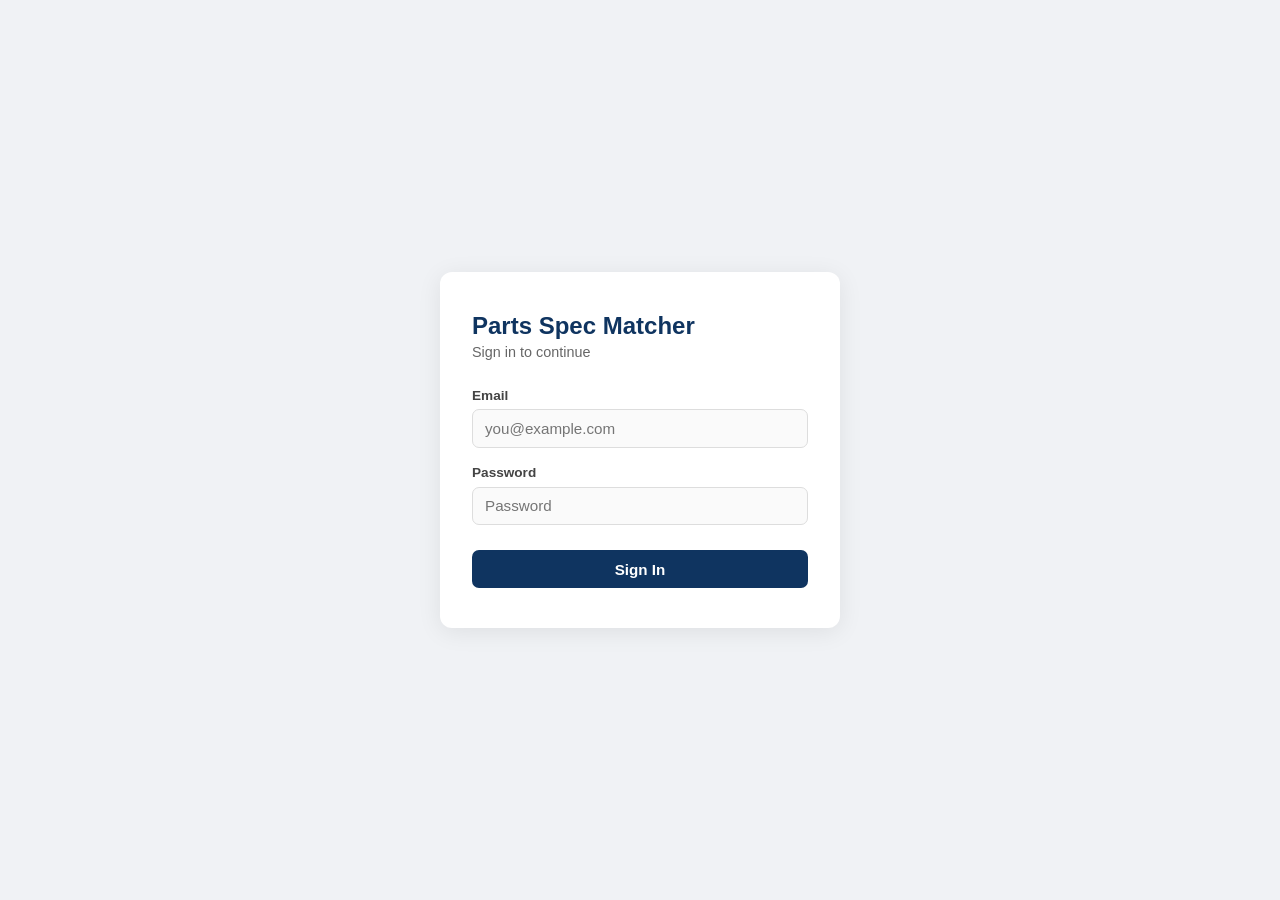
<file: index.html>
<!DOCTYPE html>
<html lang="en">
<head>
  <meta charset="UTF-8" />
  <meta name="viewport" content="width=device-width, initial-scale=1.0" />
  <title>Parts Spec Matcher</title>
  <link rel="stylesheet" href="css/styles.css" />
</head>
<body>

  <!-- LOGIN VIEW -->
  <div id="view-login" class="view active">
    <div class="card">
      <h1>Parts Spec Matcher</h1>
      <p class="subtitle">Sign in to continue</p>
      <form id="login-form" novalidate>
        <div class="field">
          <label for="email">Email</label>
          <input type="email" id="email" placeholder="you@example.com" required />
        </div>
        <div class="field">
          <label for="password">Password</label>
          <input type="password" id="password" placeholder="Password" required />
        </div>
        <p id="login-error" class="error-msg hidden"></p>
        <button type="submit" id="login-btn">Sign In</button>
      </form>
    </div>
  </div>

  <!-- PRODUCT TYPE SELECTOR VIEW -->
  <div id="view-selector" class="view hidden">
    <header class="app-header">
      <span class="app-title">Parts Spec Matcher</span>
      <div class="header-right">
        <span id="user-email" class="user-email"></span>
        <button id="admin-vendors-btn" class="btn-admin hidden">&#127968; Vendors</button>
        <button id="admin-brands-btn" class="btn-admin hidden">&#127991; Brands</button>
        <button id="admin-pt-btn" class="btn-admin hidden">&#128209; Product Types</button>
        <button id="admin-priority-btn" class="btn-admin hidden">&#127941; Vendor Priority</button>
        <button id="admin-catalog-btn" class="btn-admin hidden">&#128218; Catalog Items</button>
        <button id="admin-specs-btn" class="btn-admin hidden">&#9881; Spec Definitions</button>
        <button id="admin-upload-btn" class="btn-admin hidden">&#128230; Catalog Upload</button>
        <button id="logout-btn" class="btn-secondary">Sign Out</button>
      </div>
    </header>
    <main class="selector-main">
      <h2>New Quote Request</h2>
      <p class="hint">Select a product type to generate a specification requirements form.</p>
      <div class="field">
        <label for="category-select">Product Category</label>
        <select id="category-select">
          <option value="">&mdash; Select a category &mdash;</option>
        </select>
      </div>
      <div class="field" id="product-type-field" style="display:none">
        <label for="product-type-select">Product Type</label>
        <select id="product-type-select">
          <option value="">&mdash; Select a product type &mdash;</option>
        </select>
      </div>
      <p id="selector-error" class="error-msg hidden"></p>
      <button id="start-request-btn" class="btn-primary" disabled>Start Request &rarr;</button>
    </main>
  </div>

  <!-- REQUEST FORM VIEW -->
  <div id="view-request" class="view hidden">
    <header class="app-header">
      <span class="app-title">Parts Spec Matcher</span>
      <div class="header-right">
        <button id="request-back-btn" class="btn-secondary">&larr; Back</button>
        <span id="user-email-request" class="user-email"></span>
        <button id="logout-btn-request" class="btn-secondary">Sign Out</button>
      </div>
    </header>
    <main class="form-main">
      <h2>Spec Request &mdash; <span id="request-product-type-name"></span></h2>
      <p class="hint">Enter the customer&rsquo;s specification values. Required fields are marked <span class="required-star">*</span></p>
      <form id="request-form" novalidate>
        <div class="meta-fields">
          <div class="field meta-field">
            <label for="customer-name">Customer Name</label>
            <input type="text" id="customer-name" placeholder="Optional" />
          </div>
          <div class="field meta-field">
            <label for="customer-ref">Customer Reference</label>
            <input type="text" id="customer-ref" placeholder="Optional" />
          </div>
        </div>
        <hr class="form-divider" />
        <p id="request-loading" class="hint hidden">Loading fields&hellip;</p>
        <div id="request-fields"></div>
        <p id="request-error" class="error-msg hidden"></p>
        <button type="submit" id="request-submit-btn" class="btn-primary">Run Match &rarr;</button>
      </form>
    </main>
  </div>

  <!-- RESULTS VIEW -->
  <div id="view-results" class="view hidden">
    <header class="app-header">
      <span class="app-title">Parts Spec Matcher</span>
      <div class="header-right">
        <button id="results-back-btn" class="btn-secondary">&larr; New Request</button>
        <span id="user-email-results" class="user-email"></span>
        <button id="logout-btn-results" class="btn-secondary">Sign Out</button>
      </div>
    </header>
    <main class="results-main">
      <h2>Match Results &mdash; <span id="results-product-type-name"></span></h2>
      <p id="results-count" class="hint"></p>
      <p id="results-empty" class="hint hidden">No matches found for the provided specifications.</p>
      <div id="results-table-wrap" class="hidden">
        <table class="results-table">
          <thead>
            <tr>
              <th>#</th>
              <th>Brand</th>
              <th>Part Number</th>
              <th>Score</th>
              <th>Priority</th>
              <th>Misses</th>
            </tr>
          </thead>
          <tbody id="results-tbody"></tbody>
        </table>
      </div>
    </main>
  </div>

  <!-- ADMIN: VENDORS VIEW -->
  <div id="view-admin-vendors" class="view hidden">
    <header class="app-header">
      <span class="app-title">Parts Spec Matcher &mdash; Vendors</span>
      <div class="header-right">
        <button id="admin-vendors-back-btn" class="btn-secondary">&larr; Back</button>
        <span id="user-email-admin-vendors" class="user-email"></span>
        <button id="logout-btn-admin-vendors" class="btn-secondary">Sign Out</button>
      </div>
    </header>
    <main class="admin-main">
      <div class="admin-toolbar">
        <button id="ven-add-btn" class="btn-action">+ Add Vendor</button>
      </div>
      <p id="ven-loading" class="hint">Loading&hellip;</p>
      <p id="ven-error" class="error-msg hidden"></p>
      <p id="ven-success" class="success-msg hidden"></p>
      <div id="ven-table-wrap" class="hidden">
        <table class="admin-table">
          <thead>
            <tr>
              <th>Name</th><th>Contact</th><th>Email</th><th>Notes</th><th>Active</th>
              <th class="col-actions">Actions</th>
            </tr>
          </thead>
          <tbody id="ven-tbody"></tbody>
        </table>
      </div>
      <div id="ven-modal-overlay" class="modal-overlay hidden">
        <div class="modal-card">
          <h3 id="ven-modal-title">Add Vendor</h3>
          <form id="ven-modal-form" novalidate>
            <input type="hidden" id="ven-modal-id" />
            <div class="field">
              <label for="ven-modal-name">Vendor Name <span class="required-star">*</span></label>
              <input type="text" id="ven-modal-name" placeholder="e.g. Motion Industries" required />
            </div>
            <div class="modal-row">
              <div class="field">
                <label for="ven-modal-contact">Contact Name</label>
                <input type="text" id="ven-modal-contact" placeholder="Optional" />
              </div>
              <div class="field">
                <label for="ven-modal-email">Contact Email</label>
                <input type="email" id="ven-modal-email" placeholder="Optional" />
              </div>
            </div>
            <div class="field">
              <label for="ven-modal-notes">Notes</label>
              <input type="text" id="ven-modal-notes" placeholder="Optional" />
            </div>
            <div class="field checkbox-field">
              <label><input type="checkbox" id="ven-modal-active" checked /> Active</label>
            </div>
            <p id="ven-modal-error" class="error-msg hidden"></p>
            <div class="modal-actions">
              <button type="button" id="ven-modal-cancel-btn" class="btn-modal-cancel">Cancel</button>
              <button type="submit" id="ven-modal-save-btn" class="btn-modal-save">Save</button>
            </div>
          </form>
        </div>
      </div>
    </main>
  </div>

  <!-- ADMIN: BRANDS VIEW -->
  <div id="view-admin-brands" class="view hidden">
    <header class="app-header">
      <span class="app-title">Parts Spec Matcher &mdash; Brands</span>
      <div class="header-right">
        <button id="admin-brands-back-btn" class="btn-secondary">&larr; Back</button>
        <span id="user-email-admin-brands" class="user-email"></span>
        <button id="logout-btn-admin-brands" class="btn-secondary">Sign Out</button>
      </div>
    </header>
    <main class="admin-main">
      <div class="admin-toolbar">
        <button id="br-add-btn" class="btn-action">+ Add Brand</button>
      </div>
      <p id="br-loading" class="hint">Loading&hellip;</p>
      <p id="br-error" class="error-msg hidden"></p>
      <p id="br-success" class="success-msg hidden"></p>
      <div id="br-table-wrap" class="hidden">
        <table class="admin-table">
          <thead>
            <tr>
              <th>Name</th><th>Primary Vendor</th><th>Notes</th><th>Active</th>
              <th class="col-actions">Actions</th>
            </tr>
          </thead>
          <tbody id="br-tbody"></tbody>
        </table>
      </div>
      <div id="br-modal-overlay" class="modal-overlay hidden">
        <div class="modal-card">
          <h3 id="br-modal-title">Add Brand</h3>
          <form id="br-modal-form" novalidate>
            <input type="hidden" id="br-modal-id" />
            <div class="field">
              <label for="br-modal-name">Brand Name <span class="required-star">*</span></label>
              <input type="text" id="br-modal-name" placeholder="e.g. Browning" required />
            </div>
            <div class="field">
              <label for="br-modal-vendor">Primary Vendor</label>
              <select id="br-modal-vendor"><option value="">&mdash; None &mdash;</option></select>
            </div>
            <div class="field">
              <label for="br-modal-notes">Notes</label>
              <input type="text" id="br-modal-notes" placeholder="Optional" />
            </div>
            <div class="field checkbox-field">
              <label><input type="checkbox" id="br-modal-active" checked /> Active</label>
            </div>
            <p id="br-modal-error" class="error-msg hidden"></p>
            <div class="modal-actions">
              <button type="button" id="br-modal-cancel-btn" class="btn-modal-cancel">Cancel</button>
              <button type="submit" id="br-modal-save-btn" class="btn-modal-save">Save</button>
            </div>
          </form>
        </div>
      </div>
    </main>
  </div>

  <!-- ADMIN: PRODUCT TYPES VIEW -->
  <div id="view-admin-pt" class="view hidden">
    <header class="app-header">
      <span class="app-title">Parts Spec Matcher &mdash; Product Types</span>
      <div class="header-right">
        <button id="admin-pt-back-btn" class="btn-secondary">&larr; Back</button>
        <span id="user-email-admin-pt" class="user-email"></span>
        <button id="logout-btn-admin-pt" class="btn-secondary">Sign Out</button>
      </div>
    </header>
    <main class="admin-main">
      <div class="admin-toolbar">
        <button id="pt-add-btn" class="btn-action">+ Add Product Type</button>
      </div>
      <p id="pt-loading" class="hint">Loading&hellip;</p>
      <p id="pt-error" class="error-msg hidden"></p>
      <p id="pt-success" class="success-msg hidden"></p>
      <div id="pt-table-wrap" class="hidden">
        <table class="admin-table">
          <thead>
            <tr>
              <th>Category</th><th>Name</th><th>Description</th><th>Active</th>
              <th class="col-actions">Actions</th>
            </tr>
          </thead>
          <tbody id="pt-tbody"></tbody>
        </table>
      </div>
      <div id="pt-modal-overlay" class="modal-overlay hidden">
        <div class="modal-card">
          <h3 id="pt-modal-title">Add Product Type</h3>
          <form id="pt-modal-form" novalidate>
            <input type="hidden" id="pt-modal-id" />
            <div class="field">
              <label for="pt-modal-category">Category <span class="required-star">*</span></label>
              <select id="pt-modal-category" required><option value="">&mdash; Select &mdash;</option></select>
            </div>
            <div class="field">
              <label for="pt-modal-name">Name <span class="required-star">*</span></label>
              <input type="text" id="pt-modal-name" placeholder="e.g. Conveyor Roller" required />
            </div>
            <div class="field">
              <label for="pt-modal-desc">Description</label>
              <input type="text" id="pt-modal-desc" placeholder="Optional" />
            </div>
            <div class="field checkbox-field">
              <label><input type="checkbox" id="pt-modal-active" checked /> Active</label>
            </div>
            <p id="pt-modal-error" class="error-msg hidden"></p>
            <div class="modal-actions">
              <button type="button" id="pt-modal-cancel-btn" class="btn-modal-cancel">Cancel</button>
              <button type="submit" id="pt-modal-save-btn" class="btn-modal-save">Save</button>
            </div>
          </form>
        </div>
      </div>
    </main>
  </div>

  <!-- ADMIN: VENDOR ITEM PRIORITY VIEW -->
  <div id="view-admin-priority" class="view hidden">
    <header class="app-header">
      <span class="app-title">Parts Spec Matcher &mdash; Vendor Priority</span>
      <div class="header-right">
        <button id="admin-priority-back-btn" class="btn-secondary">&larr; Back</button>
        <span id="user-email-admin-priority" class="user-email"></span>
        <button id="logout-btn-admin-priority" class="btn-secondary">Sign Out</button>
      </div>
    </header>
    <main class="admin-main">
      <div class="admin-toolbar">
        <div class="admin-filter-group">
          <label for="prio-filter-pt">Product Type</label>
          <select id="prio-filter-pt"><option value="">All Product Types</option></select>
        </div>
        <button id="prio-add-btn" class="btn-action">+ Add Rule</button>
      </div>
      <p id="prio-loading" class="hint">Loading&hellip;</p>
      <p id="prio-error" class="error-msg hidden"></p>
      <p id="prio-success" class="success-msg hidden"></p>
      <div id="prio-table-wrap" class="hidden">
        <table class="admin-table">
          <thead>
            <tr>
              <th>Product Type</th><th>Vendor</th><th>Brand</th>
              <th>Rank</th><th>Notes</th>
              <th class="col-actions">Actions</th>
            </tr>
          </thead>
          <tbody id="prio-tbody"></tbody>
        </table>
      </div>
      <div id="prio-modal-overlay" class="modal-overlay hidden">
        <div class="modal-card">
          <h3 id="prio-modal-title">Add Priority Rule</h3>
          <form id="prio-modal-form" novalidate>
            <input type="hidden" id="prio-modal-id" />
            <div class="field">
              <label for="prio-modal-vendor">Vendor <span class="required-star">*</span></label>
              <select id="prio-modal-vendor" required><option value="">&mdash; Select &mdash;</option></select>
            </div>
            <div class="field">
              <label for="prio-modal-pt">Product Type <span class="required-star">*</span></label>
              <select id="prio-modal-pt" required><option value="">&mdash; Select &mdash;</option></select>
            </div>
            <div class="field">
              <label for="prio-modal-brand">Brand <span style="font-weight:normal;color:#888">(optional &mdash; leave blank to apply to all brands)</span></label>
              <select id="prio-modal-brand"><option value="">&mdash; Any brand &mdash;</option></select>
            </div>
            <div class="field">
              <label for="prio-modal-rank">Priority Rank <span class="required-star">*</span></label>
              <input type="number" id="prio-modal-rank" min="1" placeholder="e.g. 1" required />
            </div>
            <div class="field">
              <label for="prio-modal-notes">Notes</label>
              <input type="text" id="prio-modal-notes" placeholder="Optional" />
            </div>
            <p id="prio-modal-error" class="error-msg hidden"></p>
            <div class="modal-actions">
              <button type="button" id="prio-modal-cancel-btn" class="btn-modal-cancel">Cancel</button>
              <button type="submit" id="prio-modal-save-btn" class="btn-modal-save">Save</button>
            </div>
          </form>
        </div>
      </div>
    </main>
  </div>

  <!-- ADMIN: SPEC DEFINITIONS VIEW -->
  <div id="view-admin-specs" class="view hidden">
    <header class="app-header">
      <span class="app-title">Parts Spec Matcher &mdash; Spec Definitions</span>
      <div class="header-right">
        <button id="admin-specs-back-btn" class="btn-secondary">&larr; Back</button>
        <span id="user-email-admin-specs" class="user-email"></span>
        <button id="logout-btn-admin-specs" class="btn-secondary">Sign Out</button>
      </div>
    </header>
    <main class="admin-main">
      <div class="admin-toolbar">
        <div class="admin-filter-group">
          <label for="admin-category-filter">Category</label>
          <select id="admin-category-filter"><option value="">All Categories</option></select>
        </div>
        <div class="admin-filter-group">
          <label for="admin-pt-filter">Product Type</label>
          <select id="admin-pt-filter"><option value="">All Product Types</option></select>
        </div>
        <button id="admin-add-spec-btn" class="btn-action">+ Add Spec</button>
      </div>
      <p id="admin-specs-loading" class="hint">Loading&hellip;</p>
      <p id="admin-specs-error" class="error-msg hidden"></p>
      <p id="admin-specs-success" class="success-msg hidden"></p>
      <div id="admin-specs-table-wrap" class="hidden">
        <table class="admin-table" id="admin-specs-table">
          <thead>
            <tr>
              <th class="col-order">Order</th><th>Product Type</th><th>Field Name</th>
              <th>Display Label</th><th>Match Type</th><th>Unit</th>
              <th>Required</th><th>Active</th><th class="col-actions">Actions</th>
            </tr>
          </thead>
          <tbody id="admin-specs-tbody"></tbody>
        </table>
      </div>
      <div id="spec-modal-overlay" class="modal-overlay hidden">
        <div class="modal-card">
          <h3 id="spec-modal-title">Add Spec Definition</h3>
          <form id="spec-modal-form" novalidate>
            <input type="hidden" id="modal-spec-id" />
            <div class="field">
              <label for="modal-pt">Product Type <span class="required-star">*</span></label>
              <select id="modal-pt" required><option value="">&mdash; Select &mdash;</option></select>
            </div>
            <div class="field">
              <label for="modal-name">Field Name (snake_case) <span class="required-star">*</span></label>
              <input type="text" id="modal-name" placeholder="e.g. bore_diameter" required />
            </div>
            <div class="field">
              <label for="modal-label">Display Label <span class="required-star">*</span></label>
              <input type="text" id="modal-label" placeholder="e.g. Bore Diameter" required />
            </div>
            <div class="modal-row">
              <div class="field">
                <label for="modal-match-type">Match Type <span class="required-star">*</span></label>
                <select id="modal-match-type" required>
                  <option value="exact">exact</option>
                  <option value="range">range</option>
                  <option value="nearest">nearest</option>
                </select>
              </div>
              <div class="field">
                <label for="modal-unit">Unit</label>
                <select id="modal-unit"><option value="">-- none --</option></select>
              </div>
            </div>
            <div class="modal-row">
              <div class="field checkbox-field">
                <label><input type="checkbox" id="modal-required" /> Required</label>
              </div>
              <div class="field checkbox-field">
                <label><input type="checkbox" id="modal-active" checked /> Active</label>
              </div>
            </div>
            <p id="modal-error" class="error-msg hidden"></p>
            <div class="modal-actions">
              <button type="button" id="modal-cancel-btn" class="btn-modal-cancel">Cancel</button>
              <button type="submit" id="modal-save-btn" class="btn-modal-save">Save</button>
            </div>
          </form>
        </div>
      </div>
    </main>
  </div>

  <!-- ADMIN: CATALOG ITEMS VIEW -->
  <div id="view-admin-catalog" class="view hidden">
    <header class="app-header">
      <span class="app-title">Parts Spec Matcher &mdash; Catalog Items</span>
      <div class="header-right">
        <button id="admin-catalog-back-btn" class="btn-secondary">&larr; Back</button>
        <span id="user-email-admin-catalog" class="user-email"></span>
        <button id="logout-btn-admin-catalog" class="btn-secondary">Sign Out</button>
      </div>
    </header>
    <main class="admin-main">
      <div class="admin-toolbar">
        <div class="admin-filter-group">
          <label for="cat-filter-cat">Category</label>
          <select id="cat-filter-cat"><option value="">All Categories</option></select>
        </div>
        <div class="admin-filter-group">
          <label for="cat-filter-pt">Product Type</label>
          <select id="cat-filter-pt"><option value="">All Product Types</option></select>
        </div>
        <div class="admin-filter-group">
          <label for="cat-filter-brand">Brand</label>
          <select id="cat-filter-brand"><option value="">All Brands</option></select>
        </div>
        <button id="cat-add-btn" class="btn-action">+ Add Item</button>
      </div>
      <p id="cat-loading" class="hint">Loading&hellip;</p>
      <p id="cat-error" class="error-msg hidden"></p>
      <p id="cat-success" class="success-msg hidden"></p>
      <div id="cat-table-wrap" class="hidden">
        <table class="admin-table" id="cat-table">
          <thead>
            <tr>
              <th>Product Type</th><th>Brand</th><th>Part Number</th>
              <th>Description</th><th>Specs</th><th>Active</th>
              <th class="col-actions">Actions</th>
            </tr>
          </thead>
          <tbody id="cat-tbody"></tbody>
        </table>
      </div>
      <div id="cat-modal-overlay" class="modal-overlay hidden">
        <div class="modal-card catalog-modal-card">
          <h3 id="cat-modal-title">Add Catalog Item</h3>
          <form id="cat-modal-form" novalidate>
            <input type="hidden" id="cat-modal-item-id" />
            <div class="modal-row">
              <div class="field">
                <label for="cat-modal-pt">Product Type <span class="required-star">*</span></label>
                <select id="cat-modal-pt" required><option value="">&mdash; Select &mdash;</option></select>
              </div>
              <div class="field">
                <label for="cat-modal-brand">Brand <span class="required-star">*</span></label>
                <select id="cat-modal-brand" required><option value="">&mdash; Select &mdash;</option></select>
              </div>
            </div>
            <div class="modal-row">
              <div class="field">
                <label for="cat-modal-partnum">Part Number <span class="required-star">*</span></label>
                <input type="text" id="cat-modal-partnum" placeholder="e.g. BRW-CR-190-24-0500" required />
              </div>
              <div class="field checkbox-field" style="padding-top:1.6rem">
                <label><input type="checkbox" id="cat-modal-active" checked /> Active</label>
              </div>
            </div>
            <div class="field">
              <label for="cat-modal-desc">Description</label>
              <input type="text" id="cat-modal-desc" placeholder="Optional free-text description" />
            </div>
            <hr class="form-divider" />
            <p class="catalog-specs-header">Spec Values <span class="catalog-specs-hint">(leave blank to omit)</span></p>
            <p id="cat-modal-specs-loading" class="hint">Select a product type to load spec fields.</p>
            <div id="cat-modal-specs-grid" class="catalog-specs-grid"></div>
            <p id="cat-modal-error" class="error-msg hidden"></p>
            <div class="modal-actions">
              <button type="button" id="cat-modal-cancel-btn" class="btn-modal-cancel">Cancel</button>
              <button type="submit" id="cat-modal-save-btn" class="btn-modal-save">Save</button>
            </div>
          </form>
        </div>
      </div>
    </main>
  </div>

  <!-- ADMIN: CATALOG UPLOAD VIEW -->
  <div id="view-admin-upload" class="view hidden">
    <header class="app-header">
      <span class="app-title">Parts Spec Matcher &mdash; Catalog Upload</span>
      <div class="header-right">
        <button id="admin-upload-back-btn" class="btn-secondary">&larr; Back</button>
        <span id="user-email-admin-upload" class="user-email"></span>
        <button id="logout-btn-admin-upload" class="btn-secondary">Sign Out</button>
      </div>
    </header>
    <main class="admin-main">
      <div class="upload-intro">
        <h2>CSV Bulk Upload &mdash; Catalog Items</h2>
        <p class="hint">Upload two CSV files to batch-insert or update catalog items and their spec values. Download the templates below to get started.</p>
      </div>
      <div class="upload-section">
        <h3 class="upload-section-title">Step 1 &mdash; Download Templates</h3>
        <div class="template-cards">
          <div class="template-card">
            <div class="template-card-icon">&#128196;</div>
            <div class="template-card-body">
              <strong>catalog_items_template.csv</strong>
              <p>One row per catalog item. Columns: <code>product_type_name</code>, <code>brand_name</code>, <code>part_number</code>, <code>description</code>, <code>is_active</code></p>
            </div>
            <button id="dl-items-btn" class="btn-dl">&#11015; Download</button>
          </div>
          <div class="template-card">
            <div class="template-card-icon">&#128196;</div>
            <div class="template-card-body">
              <strong>catalog_item_specs_template.csv</strong>
              <p>One row per spec value. Columns: <code>part_number</code>, <code>brand_name</code>, <code>spec_field_name</code>, <code>spec_value</code></p>
            </div>
            <button id="dl-specs-btn" class="btn-dl">&#11015; Download</button>
          </div>
        </div>
      </div>
      <div class="upload-section">
        <h3 class="upload-section-title">Step 2 &mdash; Upload Your Files</h3>
        <p class="hint" style="margin-bottom:1rem">Upload <strong>catalog_items</strong> first, then <strong>catalog_item_specs</strong>. Both files are validated before any rows are inserted.</p>
        <div class="upload-panels">
          <div class="upload-panel">
            <div class="upload-panel-header">
              <span class="upload-panel-num">A</span>
              <span class="upload-panel-title">Catalog Items CSV</span>
              <span id="items-file-status" class="upload-file-status"></span>
            </div>
            <label class="file-drop-zone" id="items-drop-zone" for="items-file-input">
              <span id="items-drop-label">Click to choose file or drag &amp; drop</span>
              <input type="file" id="items-file-input" accept=".csv" class="hidden-file-input" />
            </label>
            <div id="items-preview-wrap" class="preview-wrap hidden">
              <p class="preview-label">Preview (<span id="items-preview-count"></span> rows)</p>
              <div class="preview-scroll"><table class="preview-table" id="items-preview-table"></table></div>
            </div>
            <p id="items-validate-msg" class="upload-validate-msg hidden"></p>
          </div>
          <div class="upload-panel">
            <div class="upload-panel-header">
              <span class="upload-panel-num">B</span>
              <span class="upload-panel-title">Catalog Item Specs CSV</span>
              <span id="specs-file-status" class="upload-file-status"></span>
            </div>
            <label class="file-drop-zone" id="specs-drop-zone" for="specs-file-input">
              <span id="specs-drop-label">Click to choose file or drag &amp; drop</span>
              <input type="file" id="specs-file-input" accept=".csv" class="hidden-file-input" />
            </label>
            <div id="specs-preview-wrap" class="preview-wrap hidden">
              <p class="preview-label">Preview (<span id="specs-preview-count"></span> rows)</p>
              <div class="preview-scroll"><table class="preview-table" id="specs-preview-table"></table></div>
            </div>
            <p id="specs-validate-msg" class="upload-validate-msg hidden"></p>
          </div>
        </div>
      </div>
      <div class="upload-section upload-action-row">
        <button id="upload-run-btn" class="btn-primary upload-run-btn" disabled>&#8593; Run Upload</button>
        <p id="upload-global-error" class="error-msg hidden"></p>
        <p id="upload-global-success" class="success-msg hidden"></p>
      </div>
      <div id="upload-log-wrap" class="upload-section hidden">
        <h3 class="upload-section-title">Upload Log</h3>
        <div id="upload-log" class="upload-log"></div>
      </div>
    </main>
  </div>

  <!-- Load supabase-js from self-hosted vendor bundle (avoids tracking prevention in private browsers) -->
  <script src="js/vendor/supabase.min.js"></script>
  <script src="js/config.js"></script>
  <script src="js/auth.js"></script>
  <script src="js/selector.js"></script>
  <script src="js/request.js"></script>
  <script src="js/results.js"></script>
  <script src="js/admin-vendors.js"></script>
  <script src="js/admin-brands.js"></script>
  <script src="js/admin-product-types.js"></script>
  <script src="js/admin-priority.js"></script>
  <script src="js/admin-specs.js"></script>
  <script src="js/admin-catalog.js"></script>
  <script src="js/admin-upload.js"></script>
  <script src="js/app.js"></script>
</body>
</html>
</file>
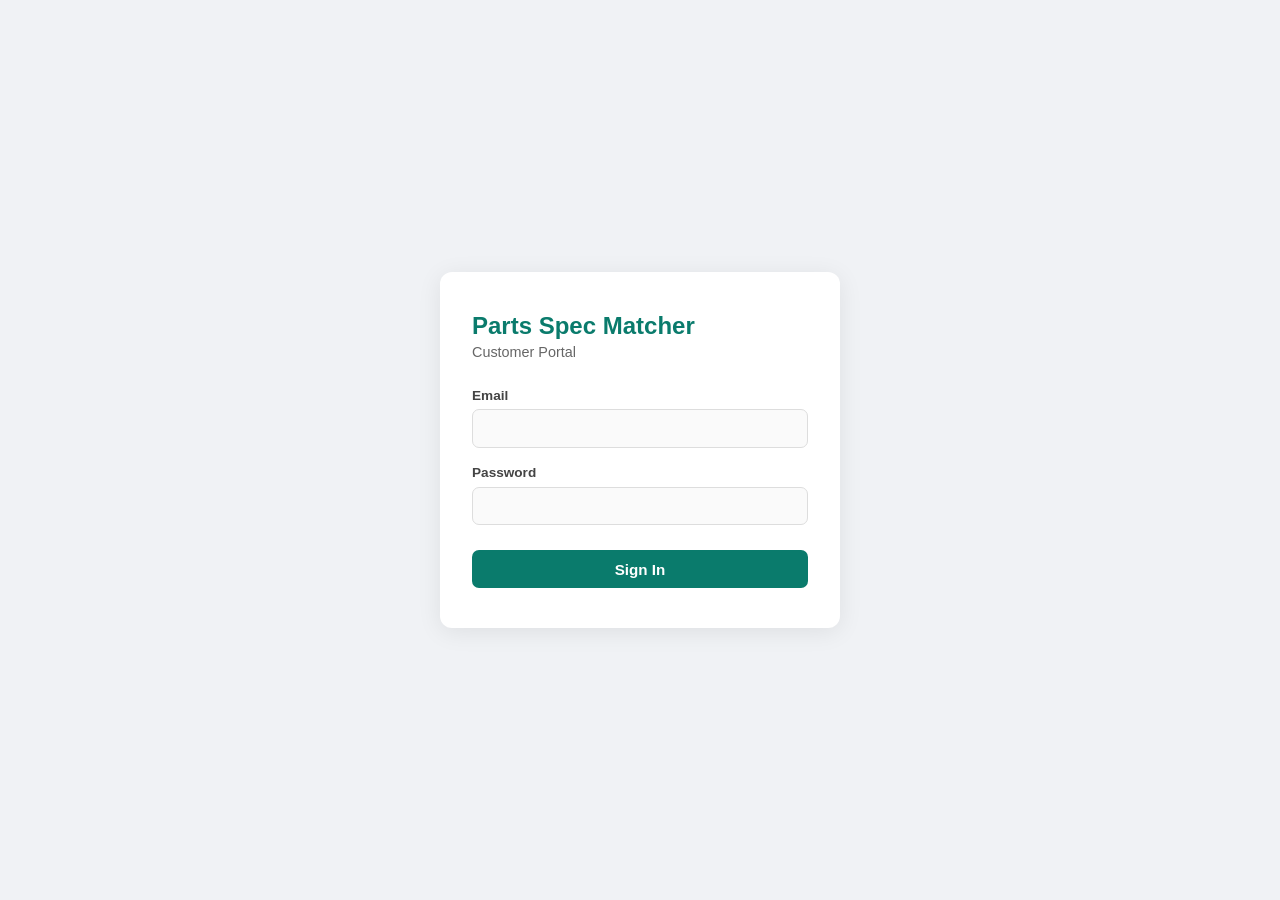
<file: customer.html>
<!DOCTYPE html>
<html lang="en">
<head>
  <meta charset="UTF-8" />
  <meta name="viewport" content="width=device-width, initial-scale=1.0" />
  <title>Parts Spec Matcher — Customer Portal</title>
  <link rel="stylesheet" href="css/styles.css" />
  <link rel="stylesheet" href="css/customer.css" />
</head>
<body>

<!-- ===== LOGIN ===== -->
<div id="view-login" class="view">
  <div class="card">
    <h1>Parts Spec Matcher</h1>
    <p class="subtitle">Customer Portal</p>
    <div id="login-error" class="error-msg hidden"></div>
    <form id="login-form">
      <div class="field">
        <label for="email">Email</label>
        <input type="email" id="email" required autocomplete="username" />
      </div>
      <div class="field">
        <label for="password">Password</label>
        <input type="password" id="password" required autocomplete="current-password" />
      </div>
      <button type="submit" id="login-btn" class="btn-primary">Sign In</button>
    </form>
  </div>
</div>

<!-- ===== DASHBOARD ===== -->
<div id="view-dashboard" class="view hidden">
  <header class="app-header">
    <span class="app-title">Parts Spec Matcher &mdash; Customer Portal</span>
    <div class="header-right">
      <span class="user-email" id="user-email-dashboard"></span>
      <button id="new-request-btn" class="btn-secondary">+ New Request</button>
      <button id="logout-btn-dashboard" class="btn-secondary">Sign Out</button>
    </div>
  </header>
  <main class="results-main">
    <h2>My Requests</h2>
    <p class="hint" id="dashboard-hint">Your submitted part requests and their top matches.</p>
    <div id="dashboard-loading" class="hint hidden">Loading&hellip;</div>
    <div id="dashboard-empty" class="hint hidden">No requests yet. Click <strong>+ New Request</strong> to get started.</div>
    <div id="dashboard-table-wrap">
      <table class="results-table" id="dashboard-table">
        <thead>
          <tr>
            <th>#</th>
            <th>Product Type</th>
            <th>Your Ref</th>
            <th>Date</th>
            <th>Status</th>
            <th>Top Match</th>
            <th>Score</th>
            <th></th>
          </tr>
        </thead>
        <tbody id="dashboard-tbody"></tbody>
      </table>
    </div>
  </main>
</div>

<!-- ===== SELECTOR ===== -->
<div id="view-selector" class="view hidden">
  <header class="app-header">
    <span class="app-title">Parts Spec Matcher &mdash; Customer Portal</span>
    <div class="header-right">
      <span class="user-email" id="user-email-selector"></span>
      <button id="selector-back-btn" class="btn-secondary">&larr; My Requests</button>
      <button id="logout-btn-selector" class="btn-secondary">Sign Out</button>
    </div>
  </header>
  <main class="selector-main">
    <h2>New Part Request</h2>
    <p class="hint">Select the product type you need to match.</p>
    <div class="field">
      <label for="product-type-select">Product Type <span class="required-star">*</span></label>
      <select id="product-type-select"><option value="">Loading&hellip;</option></select>
    </div>
    <div id="selector-error" class="error-msg hidden"></div>
    <button id="start-request-btn" class="btn-primary">Continue &rarr;</button>
  </main>
</div>

<!-- ===== REQUEST FORM ===== -->
<div id="view-request" class="view hidden">
  <header class="app-header">
    <span class="app-title">Parts Spec Matcher &mdash; Customer Portal</span>
    <div class="header-right">
      <span class="user-email" id="user-email-request"></span>
      <button id="request-back-btn" class="btn-secondary">&larr; Back</button>
      <button id="logout-btn-request" class="btn-secondary">Sign Out</button>
    </div>
  </header>
  <main class="form-main">
    <h2>Find Matching Parts</h2>
    <p class="hint">Product type: <strong id="request-product-type-name"></strong></p>
    <div id="request-error" class="error-msg hidden"></div>
    <div id="request-loading" class="hint hidden">Loading fields&hellip;</div>
    <form id="request-form">
      <div class="meta-fields">
        <div class="field">
          <label for="customer-ref">Your Reference / PO # <span class="unit-hint">(optional)</span></label>
          <input type="text" id="customer-ref" placeholder="e.g. PO-1234" />
        </div>
      </div>
      <hr class="form-divider" />
      <div id="request-fields"></div>
      <button type="submit" id="request-submit-btn" class="btn-primary">Find Matches &rarr;</button>
    </form>
  </main>
</div>

<!-- ===== RESULTS ===== -->
<div id="view-results" class="view hidden">
  <header class="app-header">
    <span class="app-title">Parts Spec Matcher &mdash; Customer Portal</span>
    <div class="header-right">
      <span class="user-email" id="user-email-results"></span>
      <button id="results-new-btn" class="btn-secondary">+ New Request</button>
      <button id="results-dashboard-btn" class="btn-secondary">&larr; My Requests</button>
      <button id="logout-btn-results" class="btn-secondary">Sign Out</button>
    </div>
  </header>
  <main class="results-main">
    <h2>Matches for <span id="results-product-type-name"></span></h2>
    <div class="results-meta-row">
      <span id="results-count" class="hint"></span>
      <button id="results-print-btn" class="btn-print" title="Print / Save as PDF">🖨 Print / Save PDF</button>
    </div>
    <div id="results-empty" class="hint hidden">No matches found for these specifications.</div>
    <div id="results-table-wrap">
      <table class="results-table">
        <thead>
          <tr>
            <th>#</th>
            <th>Brand</th>
            <th>Part Number</th>
            <th>Description</th>
            <th>Score</th>
            <th>Spec Gaps</th>
          </tr>
        </thead>
        <tbody id="results-tbody"></tbody>
      </table>
    </div>
  </main>
</div>

<!-- ===== SCRIPTS ===== -->
<script src="js/vendor/supabase.min.js"></script>
<script src="js/config.js"></script>
<script src="js/auth.js"></script>
<script src="js/selector.js"></script>
<script src="js/request.js"></script>
<script src="js/results.js"></script>
<script src="js/customer-dashboard.js"></script>
<script src="js/customer-app.js"></script>
</body>
</html>
</file>
<file: css/styles.css>
/* ===== RESET & BASE ===== */
*, *::before, *::after { box-sizing: border-box; margin: 0; padding: 0; }

/* ===== GLOBAL UTILITY ===== */
.hidden { display: none !important; }

body {
  font-family: -apple-system, BlinkMacSystemFont, 'Segoe UI', Roboto, sans-serif;
  background: #f0f2f5;
  color: #1a1a2e;
  min-height: 100vh;
}

/* ===== VIEWS ===== */
.view { display: none; }
.view.active { display: flex; }
.view.hidden { display: none; }

/* ===== LOGIN VIEW ===== */
#view-login {
  justify-content: center;
  align-items: center;
  min-height: 100vh;
  padding: 1rem;
}

.card {
  background: #fff;
  border-radius: 12px;
  padding: 2.5rem 2rem;
  width: 100%;
  max-width: 400px;
  box-shadow: 0 4px 24px rgba(0,0,0,0.08);
}

.card h1 {
  font-size: 1.5rem;
  font-weight: 700;
  color: #0f3460;
  margin-bottom: 0.25rem;
}

.subtitle {
  color: #666;
  font-size: 0.9rem;
  margin-bottom: 1.75rem;
}

/* ===== FORM FIELDS ===== */
.field {
  margin-bottom: 1.1rem;
}

.field label {
  display: block;
  font-size: 0.85rem;
  font-weight: 600;
  color: #444;
  margin-bottom: 0.4rem;
}

.field input,
.field select {
  width: 100%;
  padding: 0.6rem 0.75rem;
  border: 1.5px solid #ddd;
  border-radius: 7px;
  font-size: 0.95rem;
  background: #fafafa;
  transition: border-color 0.2s;
  -webkit-appearance: none;
  appearance: none;
}

.field input:focus,
.field select:focus {
  outline: none;
  border-color: #0f3460;
  background: #fff;
}

.required-star { color: #c0392b; margin-left: 2px; }
.unit-hint { font-weight: 400; color: #888; font-size: 0.8rem; }

/* ===== BUTTONS ===== */
button {
  cursor: pointer;
  border: none;
  border-radius: 7px;
  font-size: 0.95rem;
  font-weight: 600;
  padding: 0.65rem 1.25rem;
  transition: background 0.2s, opacity 0.2s;
}

#login-btn, .btn-primary {
  width: 100%;
  background: #0f3460;
  color: #fff;
  margin-top: 0.5rem;
}

#login-btn:hover:not(:disabled), .btn-primary:hover:not(:disabled) {
  background: #16213e;
}

#login-btn:disabled, .btn-primary:disabled {
  opacity: 0.45;
  cursor: not-allowed;
}

.btn-secondary {
  background: transparent;
  border: 1.5px solid rgba(255,255,255,0.4);
  color: #fff;
  padding: 0.4rem 0.9rem;
  font-size: 0.85rem;
}

.btn-secondary:hover { background: rgba(255,255,255,0.1); }

.btn-admin {
  background: rgba(255,255,255,0.15);
  border: 1.5px solid rgba(255,255,255,0.4);
  color: #fff;
  padding: 0.4rem 0.9rem;
  font-size: 0.85rem;
  border-radius: 7px;
}

.btn-admin:hover { background: rgba(255,255,255,0.25); }

/* ===== ERROR / SUCCESS MESSAGES ===== */
.error-msg {
  font-size: 0.85rem;
  color: #c0392b;
  margin-bottom: 0.75rem;
}
.error-msg.hidden { display: none; }

.success-msg {
  font-size: 0.85rem;
  color: #27ae60;
  margin-bottom: 0.75rem;
  padding: 0.5rem 0.75rem;
  background: #eafaf1;
  border-radius: 6px;
  border: 1px solid #a9dfbf;
}
.success-msg.hidden { display: none; }

/* ===== APP HEADER ===== */
.app-header {
  background: #0f3460;
  color: #fff;
  padding: 0.75rem 1.5rem;
  display: flex;
  justify-content: space-between;
  align-items: center;
  flex-shrink: 0;
}

.app-title {
  font-size: 1.05rem;
  font-weight: 700;
  letter-spacing: 0.02em;
}

.header-right {
  display: flex;
  align-items: center;
  gap: 0.75rem;
}

.user-email {
  font-size: 0.82rem;
  opacity: 0.8;
}

/* ===== SELECTOR VIEW ===== */
#view-selector {
  flex-direction: column;
  min-height: 100vh;
}

.selector-main {
  max-width: 560px;
  width: 100%;
  margin: 3rem auto;
  padding: 0 1rem;
}

.selector-main h2 {
  font-size: 1.35rem;
  font-weight: 700;
  color: #0f3460;
  margin-bottom: 0.4rem;
}

.hint {
  color: #666;
  font-size: 0.9rem;
  margin-bottom: 1.75rem;
}

.hint.hidden { display: none; }

#start-request-btn {
  margin-top: 1.5rem;
}

/* ===== REQUEST FORM VIEW ===== */
#view-request {
  flex-direction: column;
  min-height: 100vh;
}

.form-main {
  max-width: 640px;
  width: 100%;
  margin: 2.5rem auto;
  padding: 0 1rem;
}

.form-main h2 {
  font-size: 1.25rem;
  font-weight: 700;
  color: #0f3460;
  margin-bottom: 0.4rem;
}

.meta-fields {
  display: grid;
  grid-template-columns: 1fr 1fr;
  gap: 0 1rem;
}

@media (max-width: 480px) {
  .meta-fields { grid-template-columns: 1fr; }
}

.form-divider {
  border: none;
  border-top: 1.5px solid #e5e5e5;
  margin: 1.25rem 0 1.5rem;
}

#request-submit-btn { margin-top: 1.5rem; }

/* ===== RESULTS VIEW ===== */
#view-results {
  flex-direction: column;
  min-height: 100vh;
}

.results-main {
  max-width: 900px;
  width: 100%;
  margin: 2.5rem auto;
  padding: 0 1rem;
}

.results-main h2 {
  font-size: 1.25rem;
  font-weight: 700;
  color: #0f3460;
  margin-bottom: 0.35rem;
}

#results-table-wrap.hidden { display: none; }

.results-table {
  width: 100%;
  border-collapse: collapse;
  background: #fff;
  border-radius: 10px;
  overflow: hidden;
  box-shadow: 0 2px 12px rgba(0,0,0,0.06);
  margin-top: 1rem;
}

.results-table th {
  background: #0f3460;
  color: #fff;
  text-align: left;
  padding: 0.65rem 0.9rem;
  font-size: 0.82rem;
  font-weight: 600;
  letter-spacing: 0.04em;
  text-transform: uppercase;
}

.results-table td {
  padding: 0.65rem 0.9rem;
  border-bottom: 1px solid #f0f0f0;
  font-size: 0.9rem;
  vertical-align: middle;
}

.results-table tr:last-child td { border-bottom: none; }
.results-table tr:hover td { background: #f8f9ff; }

.rank-cell {
  font-weight: 700;
  color: #0f3460;
  width: 2rem;
  text-align: center;
}

.priority-cell {
  text-align: center;
  color: #888;
}

.mono { font-family: monospace; font-size: 0.85rem; }

.miss-cell {
  font-size: 0.8rem;
  color: #999;
  max-width: 220px;
  word-break: break-word;
}

.score-label {
  font-weight: 700;
  font-size: 0.9rem;
  display: block;
  margin-bottom: 3px;
}

.score-bar-wrap {
  background: #eee;
  border-radius: 4px;
  height: 6px;
  width: 100px;
  overflow: hidden;
}

.score-bar {
  height: 100%;
  border-radius: 4px;
  transition: width 0.4s;
}

/* ===== MISS BADGE ===== */
.miss-badge {
  display: inline-block;
  padding: 2px 8px;
  border-radius: 10px;
  font-size: 0.75rem;
  font-weight: 700;
  letter-spacing: 0.02em;
  white-space: nowrap;
}
.miss-none { background: #eafaf1; color: #27ae60; }
.miss-warn { background: #fef9e7; color: #b7770d; }
.miss-bad  { background: #fde8e8; color: #c0392b; }

.miss-toggle {
  background: none;
  border: none;
  padding: 0;
  cursor: pointer;
  font-size: inherit;
  border-radius: 0;
}
.miss-toggle:hover .miss-badge { opacity: 0.8; }

/* ===== DELTA ROW ===== */
.delta-row td {
  background: #f8f9ff;
  padding: 0.75rem 1rem 1rem 2.5rem;
  border-bottom: 2px solid #e0e4ed;
}

.delta-table {
  width: 100%;
  border-collapse: collapse;
  font-size: 0.8rem;
}

.delta-table th {
  background: #eef1f8;
  color: #0f3460;
  text-align: left;
  padding: 0.35rem 0.6rem;
  font-size: 0.75rem;
  font-weight: 700;
  letter-spacing: 0.03em;
  text-transform: uppercase;
  white-space: nowrap;
}

.delta-table td {
  padding: 0.3rem 0.6rem;
  border-top: 1px solid #e8ecf4;
  background: transparent;
  border-bottom: none;
}

.delta-table tr:hover td { background: #eef2fc; }

.delta-spec { font-weight: 600; color: #1a1a2e; white-space: nowrap; }
.delta-type { color: #888; font-size: 0.75rem; white-space: nowrap; }
.delta-val  { font-family: monospace; color: #444; }

.delta-bar-wrap {
  background: #e0e4ed;
  border-radius: 3px;
  height: 5px;
  width: 80px;
  overflow: hidden;
}

.delta-bar {
  height: 100%;
  border-radius: 3px;
}

/* ===== ADMIN VIEWS ===== */
#view-admin-vendors,
#view-admin-brands,
#view-admin-pt,
#view-admin-priority,
#view-admin-catalog,
#view-admin-specs,
#view-admin-upload {
  flex-direction: column;
  min-height: 100vh;
}

.admin-main {
  max-width: 1100px;
  width: 100%;
  margin: 2rem auto;
  padding: 0 1rem;
}

.admin-toolbar {
  display: flex;
  align-items: flex-end;
  gap: 1.25rem;
  margin-bottom: 1.25rem;
  flex-wrap: wrap;
}

.admin-filter-group {
  display: flex;
  flex-direction: column;
  gap: 0.3rem;
}

.admin-filter-group label {
  font-size: 0.8rem;
  font-weight: 600;
  color: #444;
}

.admin-filter-group select {
  padding: 0.5rem 0.75rem;
  border: 1.5px solid #ddd;
  border-radius: 7px;
  font-size: 0.9rem;
  background: #fff;
  min-width: 180px;
  -webkit-appearance: none;
  appearance: none;
}

.btn-action {
  background: #0f3460;
  color: #fff;
  padding: 0.5rem 1.1rem;
  font-size: 0.9rem;
  border-radius: 7px;
  margin-left: auto;
}

.btn-action:hover { background: #16213e; }

/* Admin table */
.admin-table {
  width: 100%;
  border-collapse: collapse;
  background: #fff;
  border-radius: 10px;
  overflow: hidden;
  box-shadow: 0 2px 12px rgba(0,0,0,0.06);
  font-size: 0.88rem;
}

.admin-table th {
  background: #0f3460;
  color: #fff;
  text-align: left;
  padding: 0.6rem 0.8rem;
  font-size: 0.78rem;
  font-weight: 600;
  letter-spacing: 0.04em;
  text-transform: uppercase;
  white-space: nowrap;
}

.admin-table td {
  padding: 0.55rem 0.8rem;
  border-bottom: 1px solid #f0f0f0;
  vertical-align: middle;
}

.admin-table tr:last-child td { border-bottom: none; }
.admin-table tr:hover td { background: #f8f9ff; }

.admin-table tr.inactive-row td { opacity: 0.45; }

.col-order { width: 80px; text-align: center; }
.col-actions { width: 140px; text-align: center; white-space: nowrap; }

.desc-cell {
  max-width: 260px;
  overflow: hidden;
  text-overflow: ellipsis;
  white-space: nowrap;
  font-size: 0.82rem;
  color: #555;
}

/* Order arrows */
.order-cell {
  display: flex;
  align-items: center;
  justify-content: center;
  gap: 4px;
}

.order-num {
  font-weight: 700;
  color: #0f3460;
  min-width: 20px;
  text-align: center;
  font-size: 0.85rem;
}

.btn-arrow {
  background: #e8edf5;
  border: none;
  border-radius: 4px;
  padding: 2px 6px;
  font-size: 0.75rem;
  color: #0f3460;
  cursor: pointer;
  line-height: 1.4;
  transition: background 0.15s;
}

.btn-arrow:hover:not(:disabled) { background: #c8d4e8; }
.btn-arrow:disabled { opacity: 0.25; cursor: default; }

/* Action buttons in table */
.btn-edit {
  background: #e8f4fd;
  color: #1a6fa8;
  border: none;
  border-radius: 5px;
  padding: 0.3rem 0.6rem;
  font-size: 0.8rem;
  font-weight: 600;
  cursor: pointer;
  margin-right: 4px;
}
.btn-edit:hover { background: #cce5f7; }

.btn-deactivate {
  background: #fdf0e8;
  color: #c0392b;
  border: none;
  border-radius: 5px;
  padding: 0.3rem 0.6rem;
  font-size: 0.8rem;
  font-weight: 600;
  cursor: pointer;
}
.btn-deactivate:hover { background: #f9d5c8; }

.btn-activate {
  background: #eafaf1;
  color: #27ae60;
  border: none;
  border-radius: 5px;
  padding: 0.3rem 0.6rem;
  font-size: 0.8rem;
  font-weight: 600;
  cursor: pointer;
}
.btn-activate:hover { background: #c8f0d8; }

.badge-match {
  display: inline-block;
  padding: 2px 7px;
  border-radius: 10px;
  font-size: 0.75rem;
  font-weight: 600;
  text-transform: uppercase;
  letter-spacing: 0.03em;
}
.badge-exact    { background: #e8f4fd; color: #1a6fa8; }
.badge-range    { background: #fef9e7; color: #b7770d; }
.badge-nearest  { background: #eafaf1; color: #27ae60; }

.badge-req {
  display: inline-block;
  padding: 2px 7px;
  border-radius: 10px;
  font-size: 0.75rem;
  font-weight: 600;
}
.badge-yes { background: #fde8e8; color: #c0392b; }
.badge-no  { background: #f0f0f0; color: #888; }

.badge-active {
  display: inline-block;
  padding: 2px 7px;
  border-radius: 10px;
  font-size: 0.75rem;
  font-weight: 600;
}
.badge-on  { background: #eafaf1; color: #27ae60; }
.badge-off { background: #f0f0f0; color: #aaa; }

/* pt group header row */
.pt-group-row td {
  background: #eef1f8;
  font-weight: 700;
  font-size: 0.82rem;
  color: #0f3460;
  padding: 0.4rem 0.8rem;
  letter-spacing: 0.03em;
  text-transform: uppercase;
  border-bottom: 1px solid #d8dff0;
}

/* ===== MODAL ===== */
.modal-overlay {
  position: fixed;
  inset: 0;
  background: rgba(0,0,0,0.45);
  display: flex;
  align-items: center;
  justify-content: center;
  z-index: 1000;
  padding: 1rem;
}
.modal-overlay.hidden { display: none; }

.modal-card {
  background: #fff;
  border-radius: 12px;
  padding: 2rem 1.75rem;
  width: 100%;
  max-width: 520px;
  box-shadow: 0 8px 32px rgba(0,0,0,0.18);
  max-height: 90vh;
  overflow-y: auto;
}

/* Wider modal for catalog items (many spec fields) */
.catalog-modal-card {
  max-width: 700px;
}

.modal-card h3 {
  font-size: 1.1rem;
  font-weight: 700;
  color: #0f3460;
  margin-bottom: 1.25rem;
}

.modal-row {
  display: grid;
  grid-template-columns: 1fr 1fr;
  gap: 0 1rem;
}

.checkbox-field label {
  display: flex;
  align-items: center;
  gap: 0.5rem;
  font-size: 0.9rem;
  font-weight: 600;
  color: #444;
  cursor: pointer;
  padding-top: 0.3rem;
}

.checkbox-field input[type=checkbox] {
  width: 16px;
  height: 16px;
  cursor: pointer;
}

.modal-actions {
  display: flex;
  justify-content: flex-end;
  gap: 0.75rem;
  margin-top: 0.5rem;
}

.btn-modal-cancel {
  background: #f0f2f5;
  color: #444;
  padding: 0.55rem 1.1rem;
  font-size: 0.9rem;
}
.btn-modal-cancel:hover { background: #dde1e8; }

.btn-modal-save {
  background: #0f3460;
  color: #fff;
  padding: 0.55rem 1.3rem;
  font-size: 0.9rem;
}
.btn-modal-save:hover { background: #16213e; }

/* Catalog item spec fields grid */
.catalog-specs-header {
  font-size: 0.88rem;
  font-weight: 700;
  color: #0f3460;
  margin-bottom: 0.75rem;
}

.catalog-specs-hint {
  font-size: 0.78rem;
  font-weight: 400;
  color: #888;
  margin-left: 6px;
}

.catalog-specs-grid {
  display: grid;
  grid-template-columns: 1fr 1fr;
  gap: 0 1rem;
}

@media (max-width: 560px) {
  .catalog-specs-grid { grid-template-columns: 1fr; }
  .catalog-modal-card  { max-width: 100%; }
}

/* ===== CATALOG UPLOAD VIEW ===== */
.upload-intro h2 {
  font-size: 1.25rem;
  font-weight: 700;
  color: #0f3460;
  margin-bottom: 0.35rem;
}

.upload-section {
  margin-top: 2rem;
}

.upload-section-title {
  font-size: 1rem;
  font-weight: 700;
  color: #0f3460;
  margin-bottom: 1rem;
  padding-bottom: 0.4rem;
  border-bottom: 2px solid #e5e5e5;
}

/* Template download cards */
.template-cards {
  display: grid;
  grid-template-columns: 1fr 1fr;
  gap: 1rem;
}

@media (max-width: 640px) {
  .template-cards { grid-template-columns: 1fr; }
}

.template-card {
  background: #fff;
  border: 1.5px solid #e0e4ed;
  border-radius: 10px;
  padding: 1rem 1.1rem;
  display: flex;
  align-items: flex-start;
  gap: 0.85rem;
  box-shadow: 0 1px 6px rgba(0,0,0,0.04);
}

.template-card-icon {
  font-size: 1.6rem;
  line-height: 1;
  flex-shrink: 0;
  margin-top: 2px;
}

.template-card-body {
  flex: 1;
}

.template-card-body strong {
  display: block;
  font-size: 0.9rem;
  color: #1a1a2e;
  margin-bottom: 0.35rem;
}

.template-card-body p {
  font-size: 0.8rem;
  color: #666;
  line-height: 1.5;
}

.template-card-body code {
  background: #f0f2f5;
  padding: 1px 4px;
  border-radius: 3px;
  font-size: 0.78rem;
  color: #0f3460;
}

.btn-dl {
  background: #eef1f8;
  color: #0f3460;
  border: 1.5px solid #c8d4e8;
  border-radius: 7px;
  padding: 0.4rem 0.8rem;
  font-size: 0.83rem;
  font-weight: 600;
  white-space: nowrap;
  flex-shrink: 0;
  align-self: center;
}
.btn-dl:hover { background: #c8d4e8; }

/* Upload panels */
.upload-panels {
  display: grid;
  grid-template-columns: 1fr 1fr;
  gap: 1.25rem;
}

@media (max-width: 700px) {
  .upload-panels { grid-template-columns: 1fr; }
}

.upload-panel {
  background: #fff;
  border: 1.5px solid #e0e4ed;
  border-radius: 10px;
  padding: 1.1rem 1.1rem 1.25rem;
  box-shadow: 0 1px 6px rgba(0,0,0,0.04);
}

.upload-panel-header {
  display: flex;
  align-items: center;
  gap: 0.6rem;
  margin-bottom: 0.85rem;
}

.upload-panel-num {
  background: #0f3460;
  color: #fff;
  border-radius: 50%;
  width: 22px;
  height: 22px;
  display: flex;
  align-items: center;
  justify-content: center;
  font-size: 0.75rem;
  font-weight: 700;
  flex-shrink: 0;
}

.upload-panel-title {
  font-size: 0.9rem;
  font-weight: 700;
  color: #1a1a2e;
  flex: 1;
}

.upload-file-status {
  font-size: 0.78rem;
  color: #27ae60;
  font-weight: 600;
}

.file-drop-zone {
  display: block;
  border: 2px dashed #c8d4e8;
  border-radius: 8px;
  padding: 1.1rem;
  text-align: center;
  font-size: 0.85rem;
  color: #888;
  cursor: pointer;
  transition: border-color 0.2s, background 0.2s;
  user-select: none;
}

.file-drop-zone:hover, .file-drop-zone.drag-over {
  border-color: #0f3460;
  background: #f0f4fc;
  color: #0f3460;
}

.hidden-file-input {
  display: none;
}

/* Preview table */
.preview-wrap {
  margin-top: 0.85rem;
}
.preview-wrap.hidden { display: none; }

.preview-label {
  font-size: 0.78rem;
  font-weight: 600;
  color: #666;
  margin-bottom: 0.4rem;
}

.preview-scroll {
  overflow-x: auto;
  border-radius: 6px;
  border: 1px solid #e0e4ed;
}

.preview-table {
  width: 100%;
  border-collapse: collapse;
  font-size: 0.78rem;
}

.preview-table th {
  background: #eef1f8;
  color: #0f3460;
  padding: 0.4rem 0.6rem;
  text-align: left;
  font-weight: 700;
  white-space: nowrap;
}

.preview-table td {
  padding: 0.35rem 0.6rem;
  border-top: 1px solid #f0f0f0;
  max-width: 180px;
  overflow: hidden;
  text-overflow: ellipsis;
  white-space: nowrap;
}

/* Validation message */
.upload-validate-msg {
  margin-top: 0.6rem;
  font-size: 0.8rem;
  border-radius: 5px;
  padding: 0.4rem 0.65rem;
}
.upload-validate-msg.hidden { display: none; }
.upload-validate-msg.success { background: #eafaf1; color: #27ae60; border: 1px solid #a9dfbf; }
.upload-validate-msg.error   { background: #fdf0e8; color: #c0392b; border: 1px solid #f5c6b0; }

/* Run upload button row */
.upload-action-row {
  display: flex;
  flex-direction: column;
  align-items: flex-start;
  gap: 0.75rem;
}

.upload-run-btn {
  width: auto;
  padding: 0.65rem 2rem;
  font-size: 1rem;
}

/* Upload log */
.upload-log {
  background: #1a1a2e;
  color: #c8f7c5;
  border-radius: 8px;
  padding: 1rem 1.1rem;
  font-family: monospace;
  font-size: 0.82rem;
  line-height: 1.7;
  max-height: 320px;
  overflow-y: auto;
}

.upload-log p { margin: 0; }
.log-ok    { color: #2ecc71; }
.log-warn  { color: #f39c12; }
.log-error { color: #e74c3c; }
</file>
<file: css/customer.css>
/* ===== CUSTOMER PORTAL OVERRIDES & ADDITIONS ===== */

/* Header accent — teal instead of navy to visually distinguish from admin app */
.app-header {
  background: #0a7b6c;
}

#login-btn, .btn-primary {
  background: #0a7b6c;
}
#login-btn:hover:not(:disabled), .btn-primary:hover:not(:disabled) {
  background: #085f52;
}

.card h1 { color: #0a7b6c; }

.results-table th,
.admin-table th,
.delta-table th { background: #0a7b6c; }

.rank-cell { color: #0a7b6c; }

/* Results meta row: count + print button side by side */
.results-meta-row {
  display: flex;
  align-items: center;
  justify-content: space-between;
  margin-bottom: 0.25rem;
}

.btn-print {
  background: #eef7f6;
  color: #0a7b6c;
  border: 1.5px solid #9dd4cd;
  border-radius: 7px;
  padding: 0.35rem 0.9rem;
  font-size: 0.85rem;
  font-weight: 600;
  cursor: pointer;
  white-space: nowrap;
}
.btn-print:hover { background: #c5e9e5; }

/* Dashboard table — description column wide */
#dashboard-table td:nth-child(6) {
  font-family: monospace;
  font-size: 0.82rem;
  max-width: 200px;
  overflow: hidden;
  text-overflow: ellipsis;
  white-space: nowrap;
}

/* Hide vendor priority column in customer results
   (6-column table: # Brand Part# Desc Score Gaps — no priority shown) */

/* Print styles */
@media print {
  .app-header,
  .btn-print,
  .results-new-btn,
  .results-dashboard-btn,
  #logout-btn-results,
  .miss-toggle { display: none !important; }

  .delta-row { display: table-row !important; }
  .delta-row.hidden { display: table-row !important; }

  body { background: #fff; }
  .results-table { box-shadow: none; }
}
</file>
